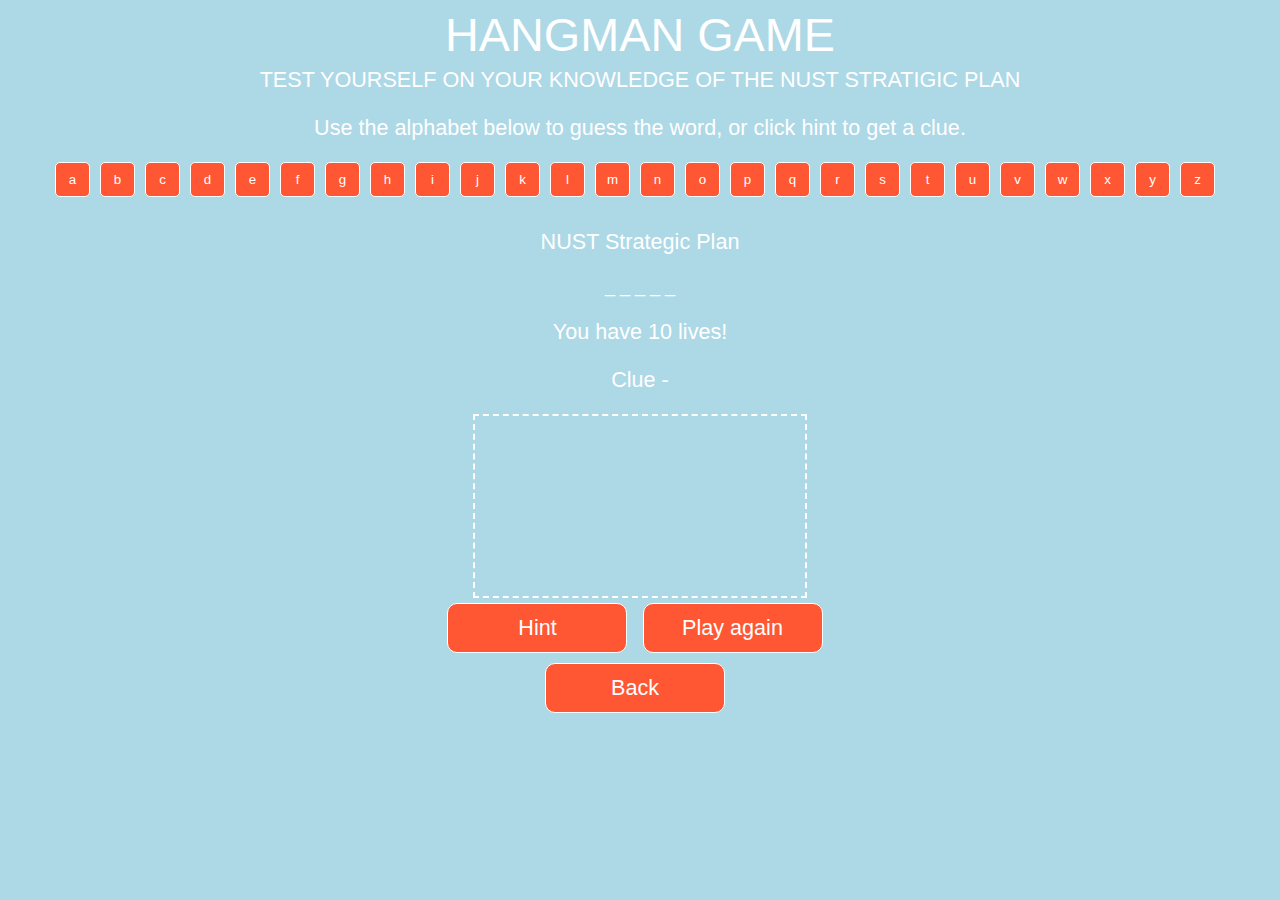
<file: software design game/index.html>
<!DOCTYPE html>
<html>
  <head>
    <title>NUST</title>
    <meta charset="UTF-8" />
    <link rel="stylesheet" type="text/css" href="assets/css/style.css">
  </head>

  <body>
    <div class="wrapper">
      <h1>Hangman Game </h1>
      <h2>Test yourself on your knowledge of the NUST stratigic plan</h2>
      <p>
        Use the alphabet below to guess the word, or click hint to get a clue.
      </p>
    </div>

    <div class="wrapper">
      <div class="alphabetButton" id="alphabetButtons"></div>
      <p id="categoryName"></p>
      <div id="hold"></div>
      <p id="mylives"></p>
      <p id="clue">Clue -</p>
      <canvas id="stickman"
        >This Text will show if the Browser does NOT support HTML5 Canvas
        tag</canvas
      >
      <div class="container">
        <button class="btn-2" id="hint">Hint</button>
        <button class="btn-2" id="reset">Play again</button>
      </div>
      <form action="home.html">
        <button class="btn-2" id="game1">Back</button>
        </form>
    </div>
    <script src="./assets/javascript/game.js" type="text/javascript"></script>
  </body>
</html>
</file>
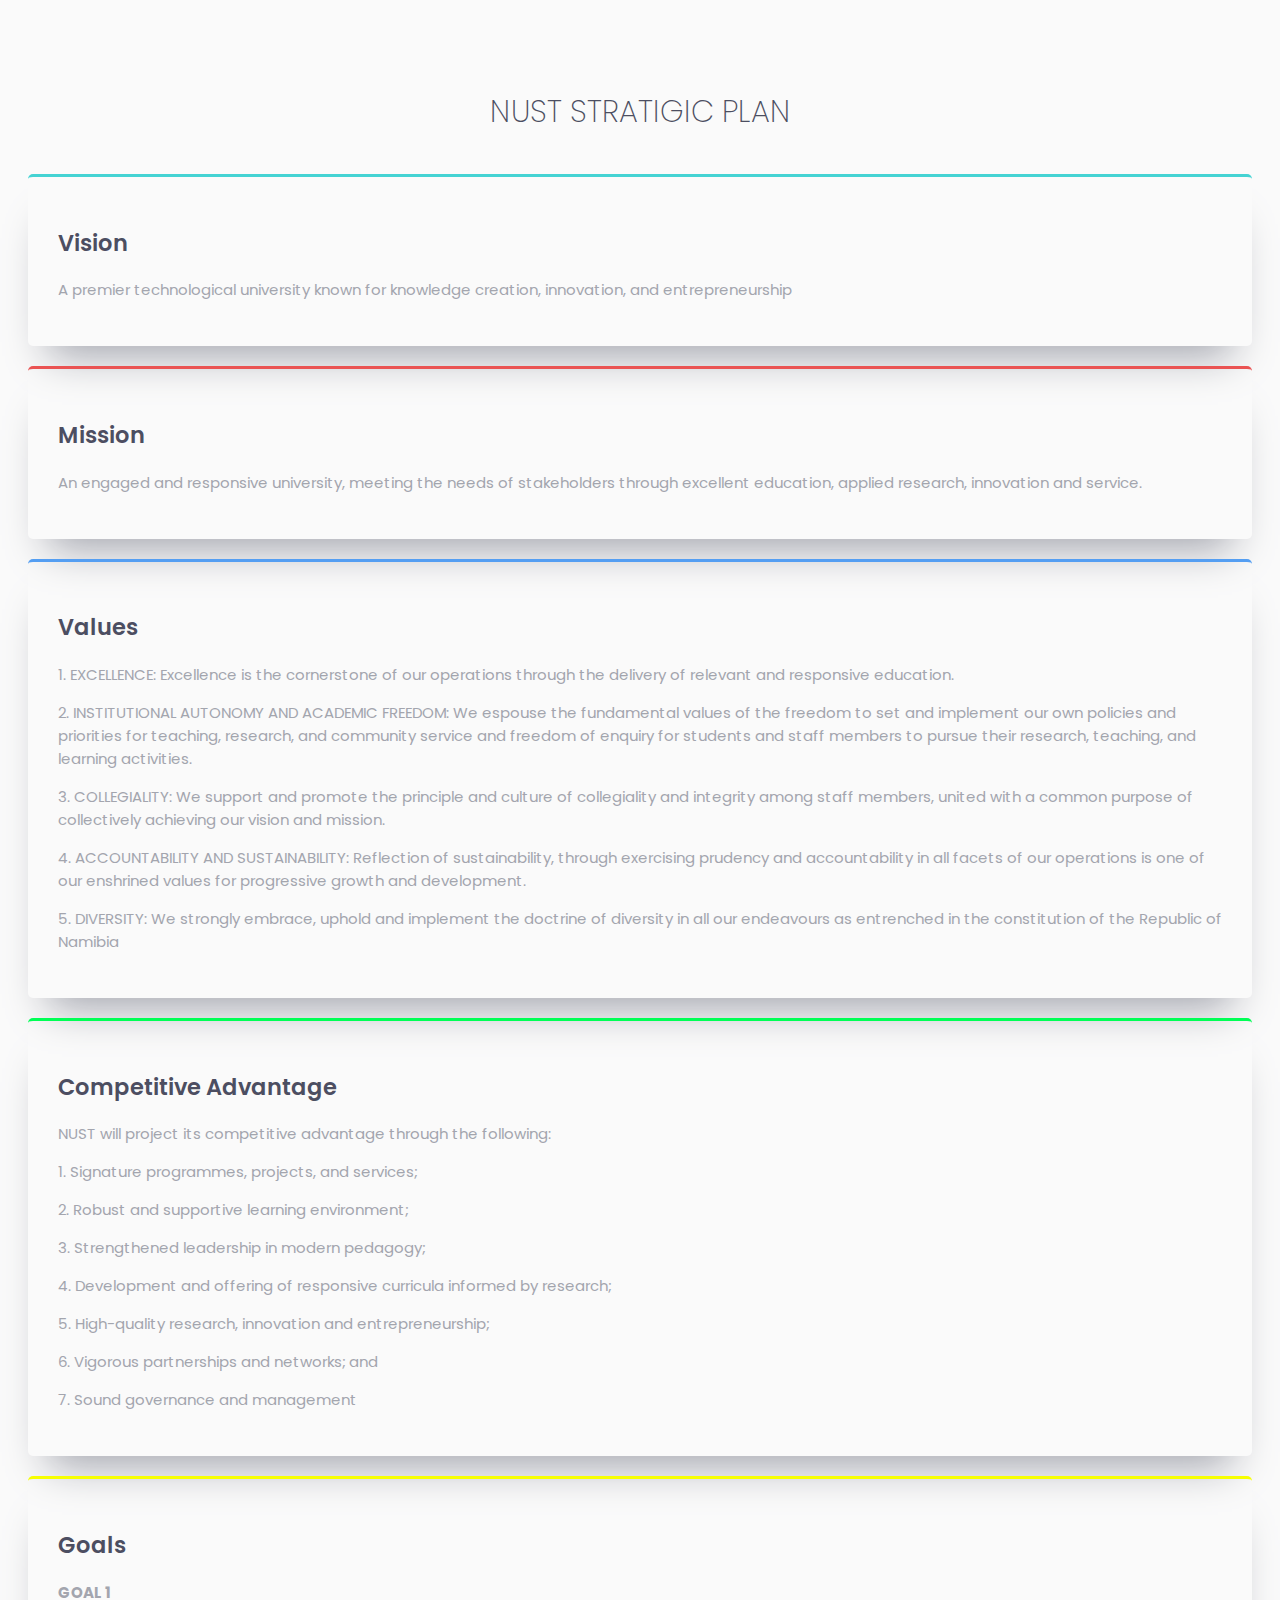
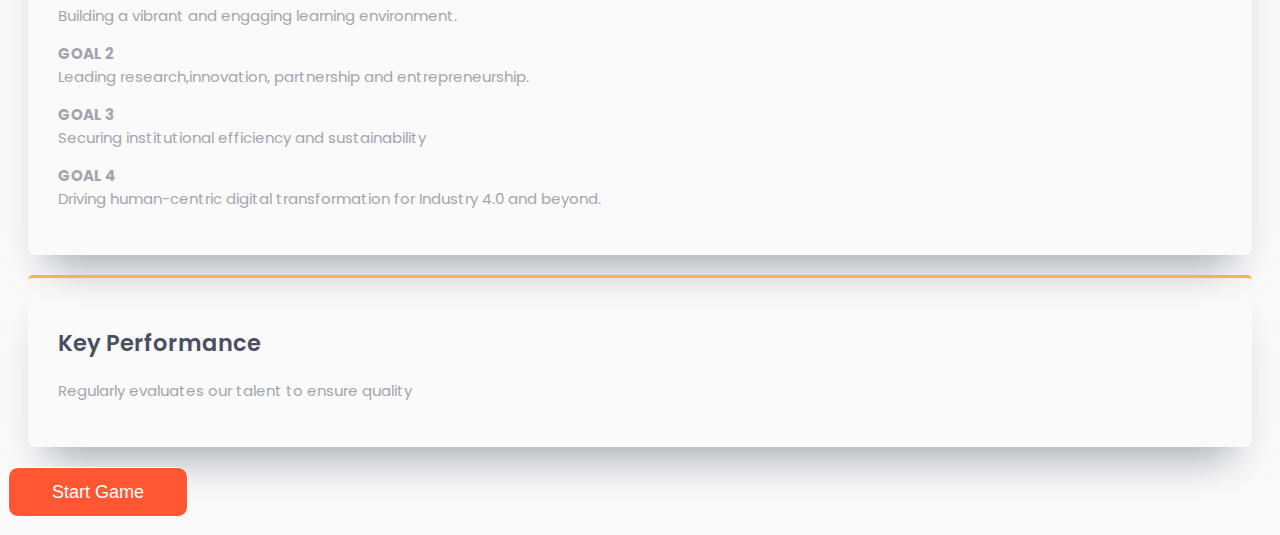
<file: software design game/home.html>
<!DOCTYPE html>
<html lang="en">

<head>
  <meta charset="UTF-8">
  <meta name="viewport" content="width=device-width, initial-scale=1.0">

  <title>NUST</title>
  <link rel="stylesheet" type="text/css" href="assets/css/reset.css">
  <link
    href="https://fonts.googleapis.com/css2?family=Poppins:ital,wght@0,200;0,400;0,600;1,200;1,400;1,600&display=swap"
    rel="stylesheet">
</head>

<body>
  <div class="header">
    <h1>NUST STRATIGIC PLAN</h1>

  </div>
  <div class="row1-container">
    <div class="box box-down cyan">
      <h2>Vision</h2>
      <p>A premier technological university known
        for knowledge creation, innovation, and
        entrepreneurship</p>

    </div>

    <div class="box red">
      <h2>Mission</h2>
      <p>An engaged and responsive university, meeting the
        needs of stakeholders through excellent education,
        applied research, innovation and service.</p>
    
    </div>

    <div class="box box-down blue">
      <h2>Values</h2>
      <p>1. EXCELLENCE: Excellence is the cornerstone of our operations through the delivery of relevant and
        responsive education.</p>
        <p>2. INSTITUTIONAL AUTONOMY AND ACADEMIC FREEDOM: We espouse the fundamental values of the
        freedom to set and implement our own policies and priorities for teaching, research, and community
        service and freedom of enquiry for students and staff members to pursue their research, teaching, and
        learning activities.</p>
        <p>3. COLLEGIALITY: We support and promote the principle and culture of collegiality and integrity among staff
        members, united with a common purpose of collectively achieving our vision and mission.</p>
        <p>4. ACCOUNTABILITY AND SUSTAINABILITY: Reflection of sustainability, through exercising prudency and
        accountability in all facets of our operations is one of our enshrined values for progressive growth and
        development.</p>
       <p>5. DIVERSITY: We strongly embrace, uphold and implement the doctrine of diversity in all our endeavours as
        entrenched in the constitution of the Republic of Namibia</p> 
   
    </div>
    <div class="box green">
        <h2>Competitive Advantage</h2>
        <p>NUST will project its competitive advantage through the following:</p>
        <p>1. Signature programmes, projects, and services;</p>
        <p>2. Robust and supportive learning environment;</p>
        <p>3. Strengthened leadership in modern pedagogy;</p>
        <p>4. Development and offering of responsive curricula informed by research;</p>
        <p>5. High-quality research, innovation and entrepreneurship;</p>
        <p>6. Vigorous partnerships and networks; and</p>
        <p>7. Sound governance and management</p>
        
      
      </div>
      <div class="box yellow">
        <h2>Goals</h2>
        <p><strong>GOAL 1</strong><br>Building a vibrant and engaging learning environment.</p>
        <p><strong>GOAL 2</strong><br>Leading research,innovation, partnership and entrepreneurship.</p>
        <p><strong>GOAL 3</strong><br>Securing institutional efficiency and sustainability</p>
        <p><strong>GOAL 4</strong><br>Driving human-centric digital transformation for Industry 4.0 and beyond.</p>
        
      
      </div>
  </div>
  <div class="row2-container">
    <div class="box orange">
      <h2>Key Performance</h2>
      <p>Regularly evaluates our talent to ensure quality</p>

    </div>
    <form action="index.html">
    <button class="btn-1" id="game1">Start Game</button>
    </form>
  </div>
  <footer>
    
  </footer>
</body>

</html>
</file>
<file: software design game/assets/css/style.css>
body {
	font-family: "HelveticaNeue-Light", "Helvetica Neue Light", "Helvetica Neue",
	  Helvetica, Arial, "Lucida Grande", sans-serif;
	background-color:#ADD8E6;
	color: white;
	text-align: center;
	height: 100%;
	font-size: 18px;
  }
  
  .wrappper {
	width: 100%;
	margin: 0 auto;
  }
  
  canvas {
	color: white;
	border: white dashed 2px;
	padding: 15px;
  }
  
  h1,
  h2,
  h3 {
	font-family: "Roboto", sans-serif;
	font-weight: 100;
	text-transform: uppercase;
	margin: 5px 0;
  }
  h1 {
	font-size: 2.6em;
  }
  
  h2 {
	font-size: 1.2em;
  }
  
  p {
	font-size: 1.2em;
  }
  
  Button {
	background: #FF5733;
	border-radius: 5px;
	border: solid 1px white;
	color: white;
	width: 35px;
	height: 35px;
	margin: 0 10px 10px 0;
	outline: none;
  }
  Button:hover {
	transition: 0.5s;
	background: white;
	border: solid 1px white;
	color: #FF5733;
  }
  
  .selected {
	background: white;
	border: solid 1px white;
	color: #FF5733;
  }
  
  .btn-2 {
	border-radius: 10px;
	background: #FF5733;
	color: white;
	border: solid 1px white;
	text-decoration: none;
	cursor: pointer;
	font-size: 1.2em;
	padding: 10px 10px;
	width: 180px;
	height: 50px;
	margin: 0 10px 10px 0;
  
	outline: none;
  }
  .btn-2:hover {
	transition: 0.5s;
	background: white;
	border: solid 1px white;
	color: #FF5733;
  }
</file>
